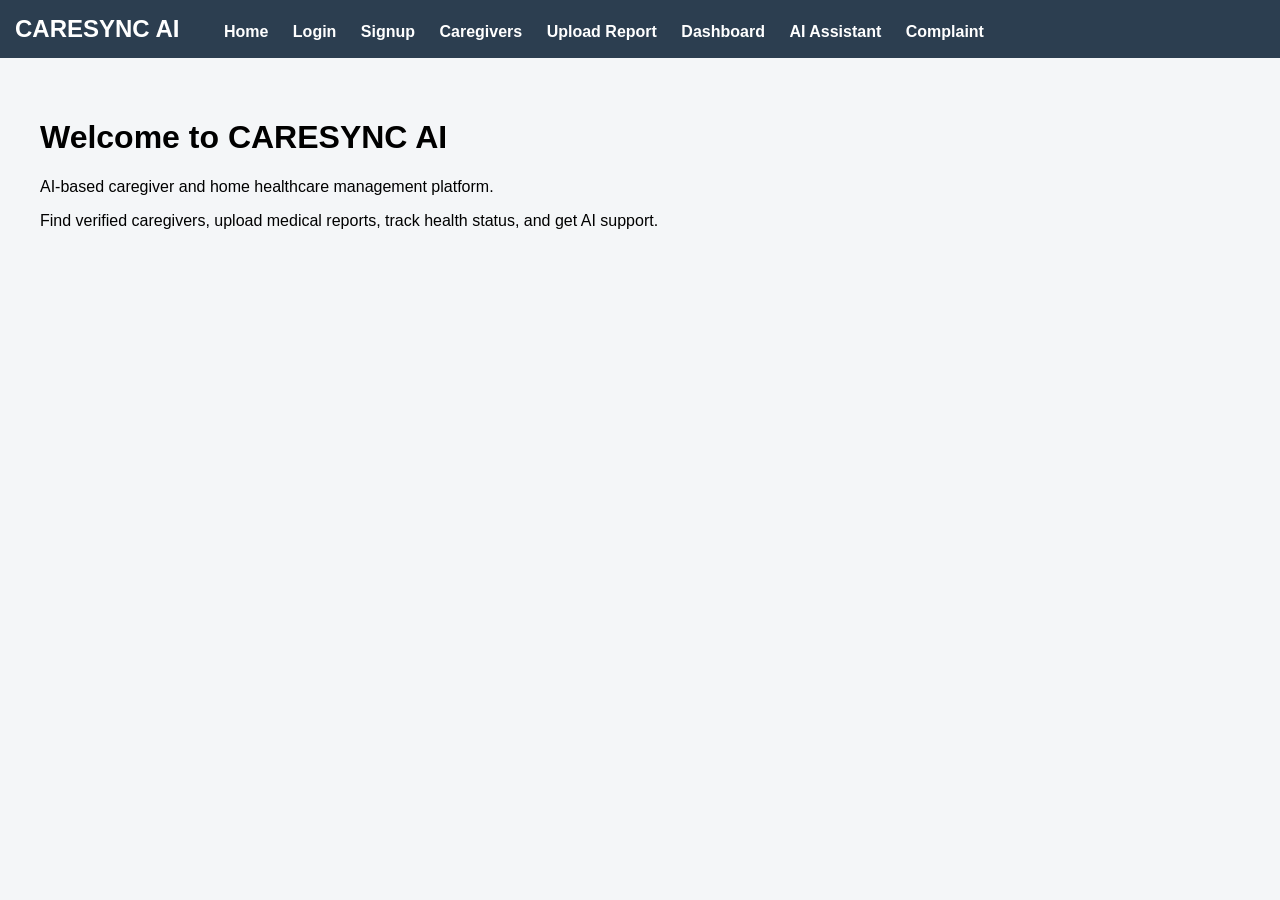
<file: index.html>
<!DOCTYPE html>
<html>
<head>
<title>CARESYNC AI</title>
<link rel="stylesheet" href="/static/style.css">
</head>

<body>

<div class="navbar">
<h2>CARESYNC AI</h2>

<a href="/">Home</a>
<a href="/login">Login</a>
<a href="/signup">Signup</a>
<a href="/caregivers">Caregivers</a>
<a href="/upload">Upload Report</a>
<a href="/dashboard">Dashboard</a>
<a href="/chatbot">AI Assistant</a>
<a href="/grievance">Complaint</a>
</div>

<div class="content">

<h1>Welcome to CARESYNC AI</h1>
<p>AI-based caregiver and home healthcare management platform.</p>

<p>Find verified caregivers, upload medical reports, track health status, and get AI support.</p>

</div>

</body>
</html>
</file>
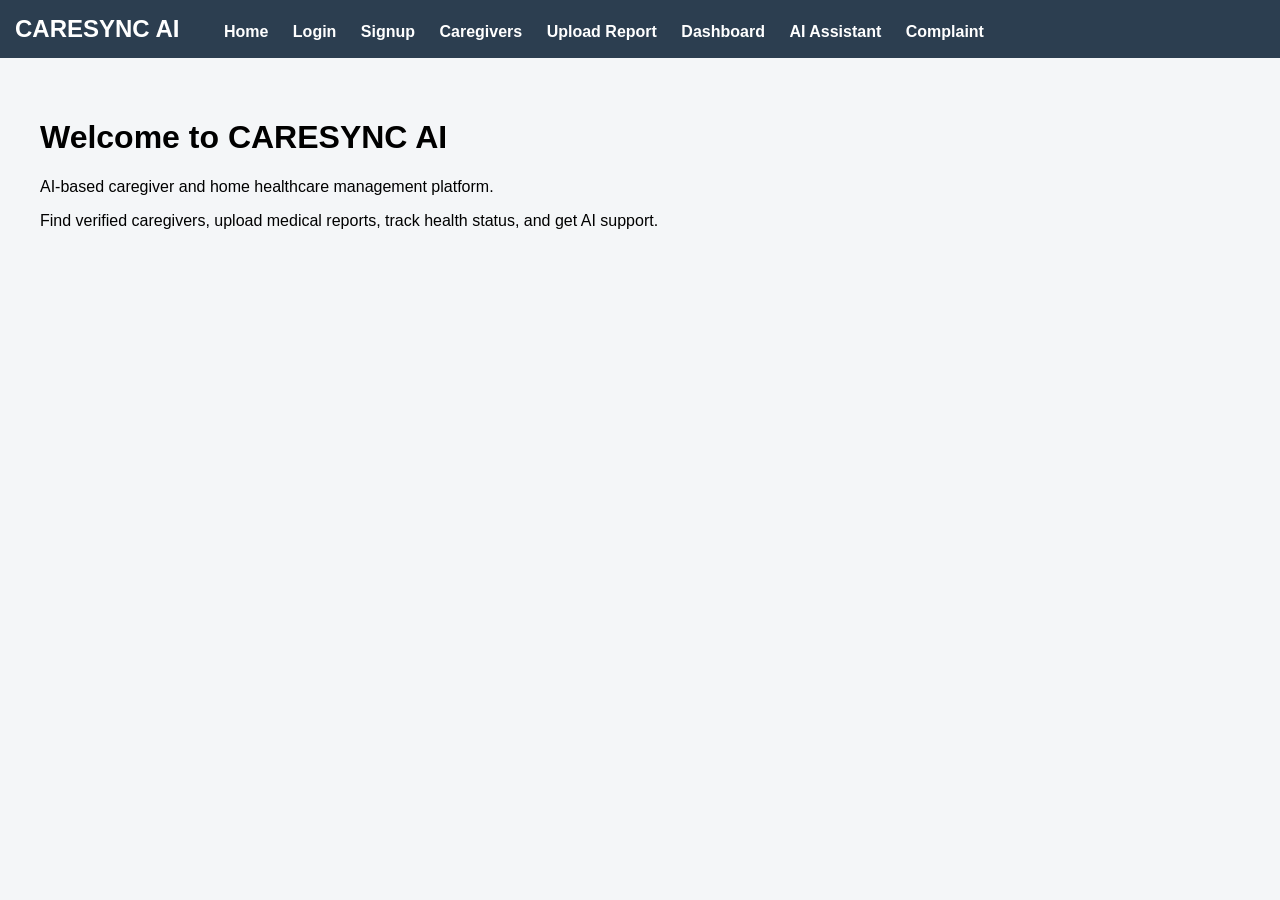
<file: templates/index.html>
<!DOCTYPE html>
<html>
<head>
<title>CARESYNC AI</title>
<link rel="stylesheet" href="/static/style.css">
</head>

<body>

<div class="navbar">
<h2>CARESYNC AI</h2>

<a href="/">Home</a>
<a href="/login">Login</a>
<a href="/signup">Signup</a>
<a href="/caregivers">Caregivers</a>
<a href="/upload">Upload Report</a>
<a href="/dashboard">Dashboard</a>
<a href="/chatbot">AI Assistant</a>
<a href="/grievance">Complaint</a>
</div>

<div class="content">

<h1>Welcome to CARESYNC AI</h1>
<p>AI-based caregiver and home healthcare management platform.</p>

<p>Find verified caregivers, upload medical reports, track health status, and get AI support.</p>

</div>

</body>
</html>
</file>
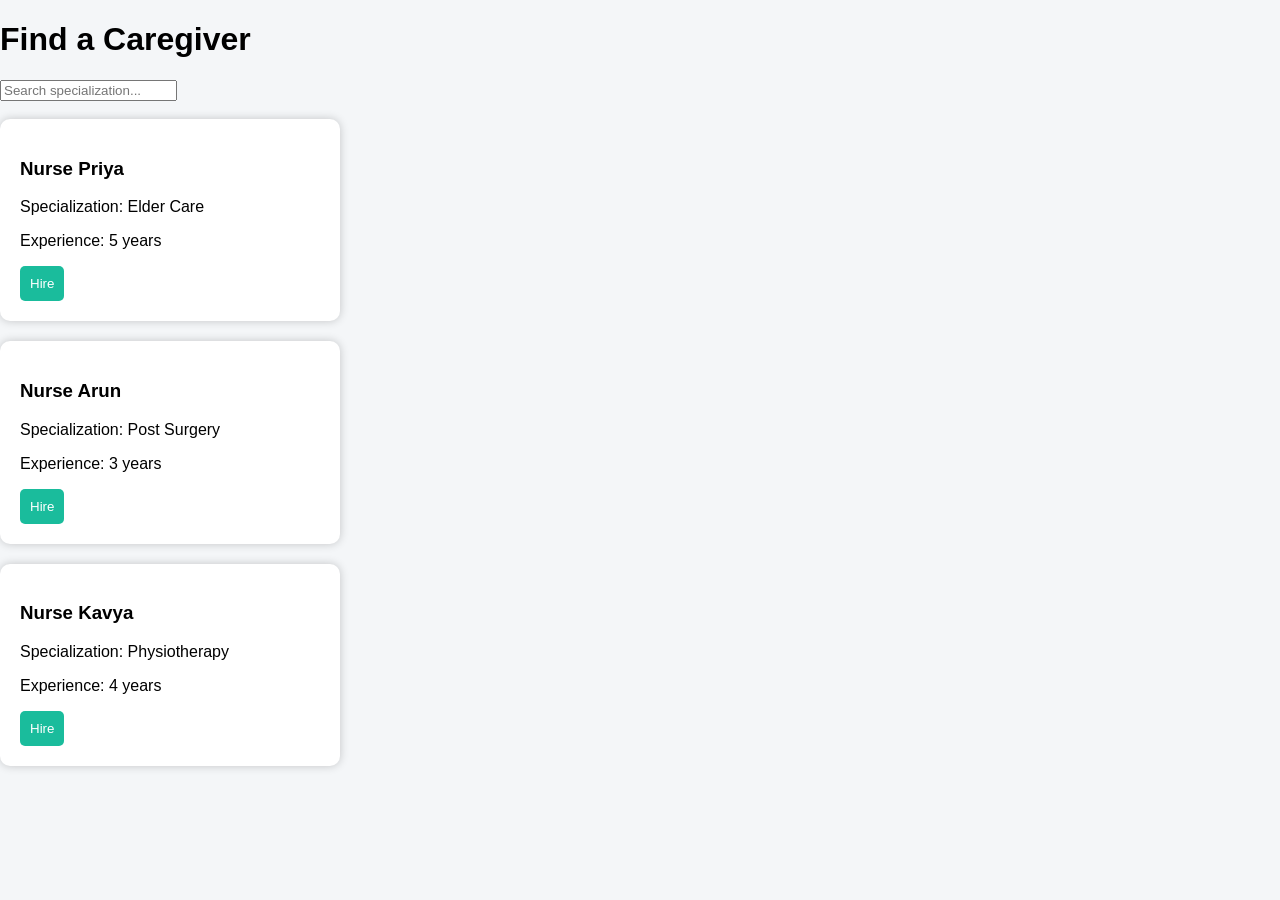
<file: caregivers.html>
<!DOCTYPE html>
<html>
<head>
<title>Caregivers</title>
<link rel="stylesheet" href="/static/style.css">
<script src="/static/script.js"></script>
</head>

<body>

<h1>Find a Caregiver</h1>

<input type="text" id="search" placeholder="Search specialization..." onkeyup="searchCaregiver()">

<br><br>

<div class="card caregiver">
<h3>Nurse Priya</h3>
<p>Specialization: Elder Care</p>
<p>Experience: 5 years</p>
<button>Hire</button>
</div>

<div class="card caregiver">
<h3>Nurse Arun</h3>
<p>Specialization: Post Surgery</p>
<p>Experience: 3 years</p>
<button>Hire</button>
</div>

<div class="card caregiver">
<h3>Nurse Kavya</h3>
<p>Specialization: Physiotherapy</p>
<p>Experience: 4 years</p>
<button>Hire</button>
</div>

</body>
</html>
</file>
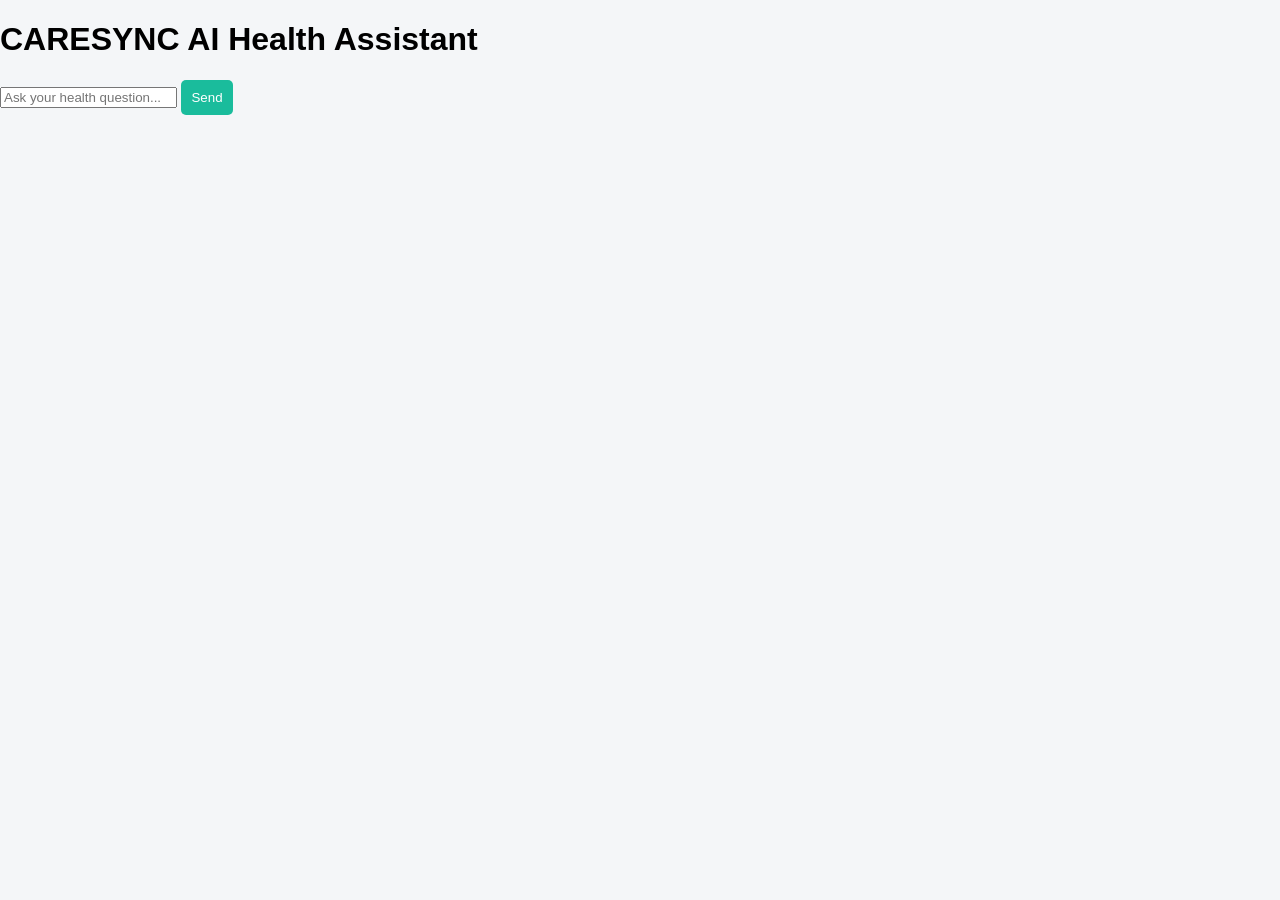
<file: chatbot.html>
<!DOCTYPE html>
<html>
<head>
<title>CARESYNC AI Chatbot</title>
<link rel="stylesheet" href="/static/style.css">
</head>

<body>

<h1>CARESYNC AI Health Assistant</h1>

<input type="text" id="userInput" placeholder="Ask your health question...">
<button onclick="getResponse()">Send</button>

<p id="botResponse"></p>

<script src="/static/script.js"></script>

</body>
</html>
</file>
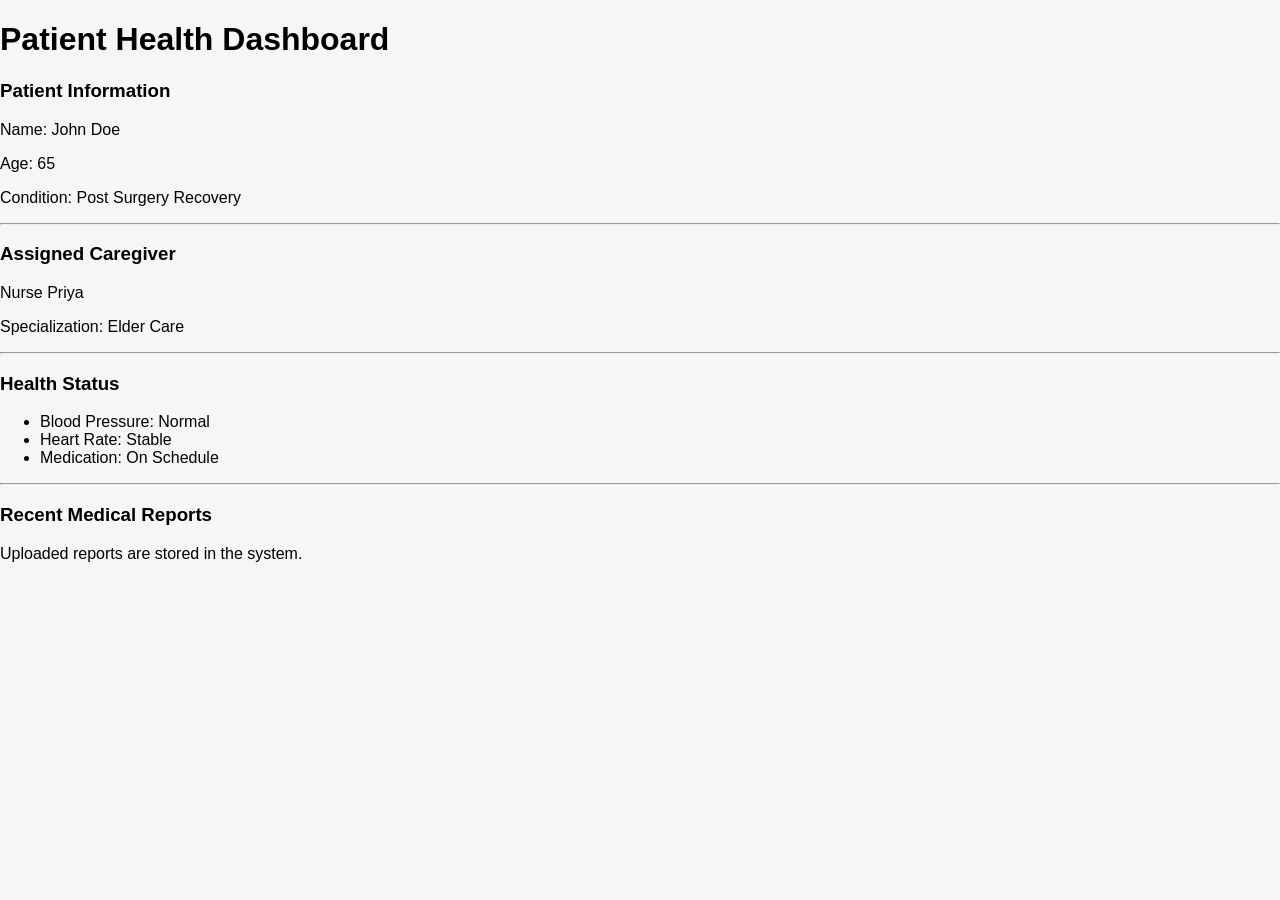
<file: dashboard.html>
<!DOCTYPE html>
<html>
<head>
<title>Patient Dashboard</title>
<link rel="stylesheet" href="/static/style.css">
</head>

<body>

<h1>Patient Health Dashboard</h1>

<h3>Patient Information</h3>
<p>Name: John Doe</p>
<p>Age: 65</p>
<p>Condition: Post Surgery Recovery</p>

<hr>

<h3>Assigned Caregiver</h3>
<p>Nurse Priya</p>
<p>Specialization: Elder Care</p>

<hr>

<h3>Health Status</h3>
<ul>
<li>Blood Pressure: Normal</li>
<li>Heart Rate: Stable</li>
<li>Medication: On Schedule</li>
</ul>

<hr>

<h3>Recent Medical Reports</h3>
<p>Uploaded reports are stored in the system.</p>

</body>
</html>
</file>
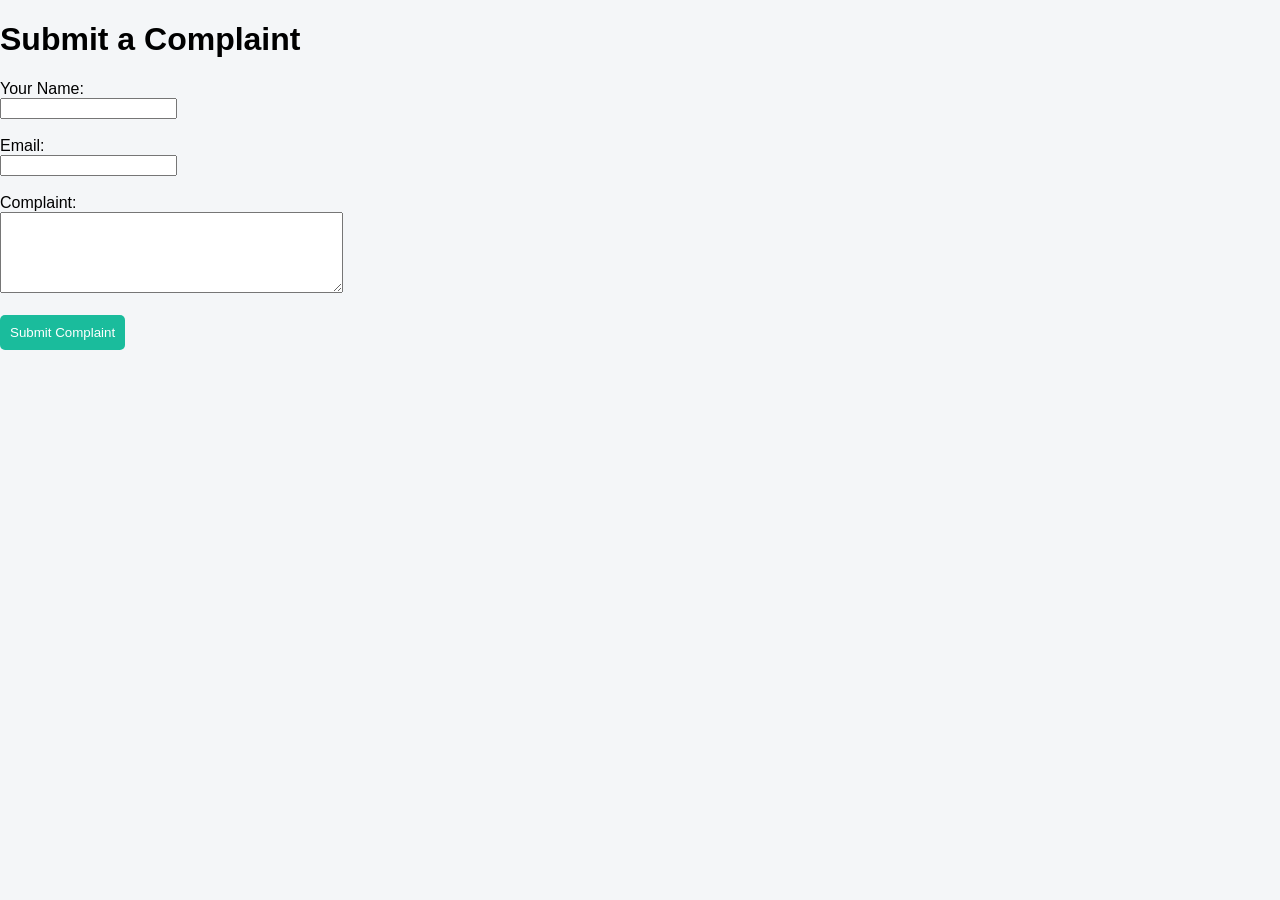
<file: grievance.html>
<!DOCTYPE html>
<html>
<head>
<title>Complaint / Grievance</title>
<link rel="stylesheet" href="/static/style.css">
</head>

<body>

<h1>Submit a Complaint</h1>

<form action="/grievance" method="post">

<label>Your Name:</label><br>
<input type="text" name="name"><br><br>

<label>Email:</label><br>
<input type="email" name="email"><br><br>

<label>Complaint:</label><br>
<textarea name="complaint" rows="5" cols="40"></textarea><br><br>

<button type="submit">Submit Complaint</button>

</form>

</body>
</html>
</file>
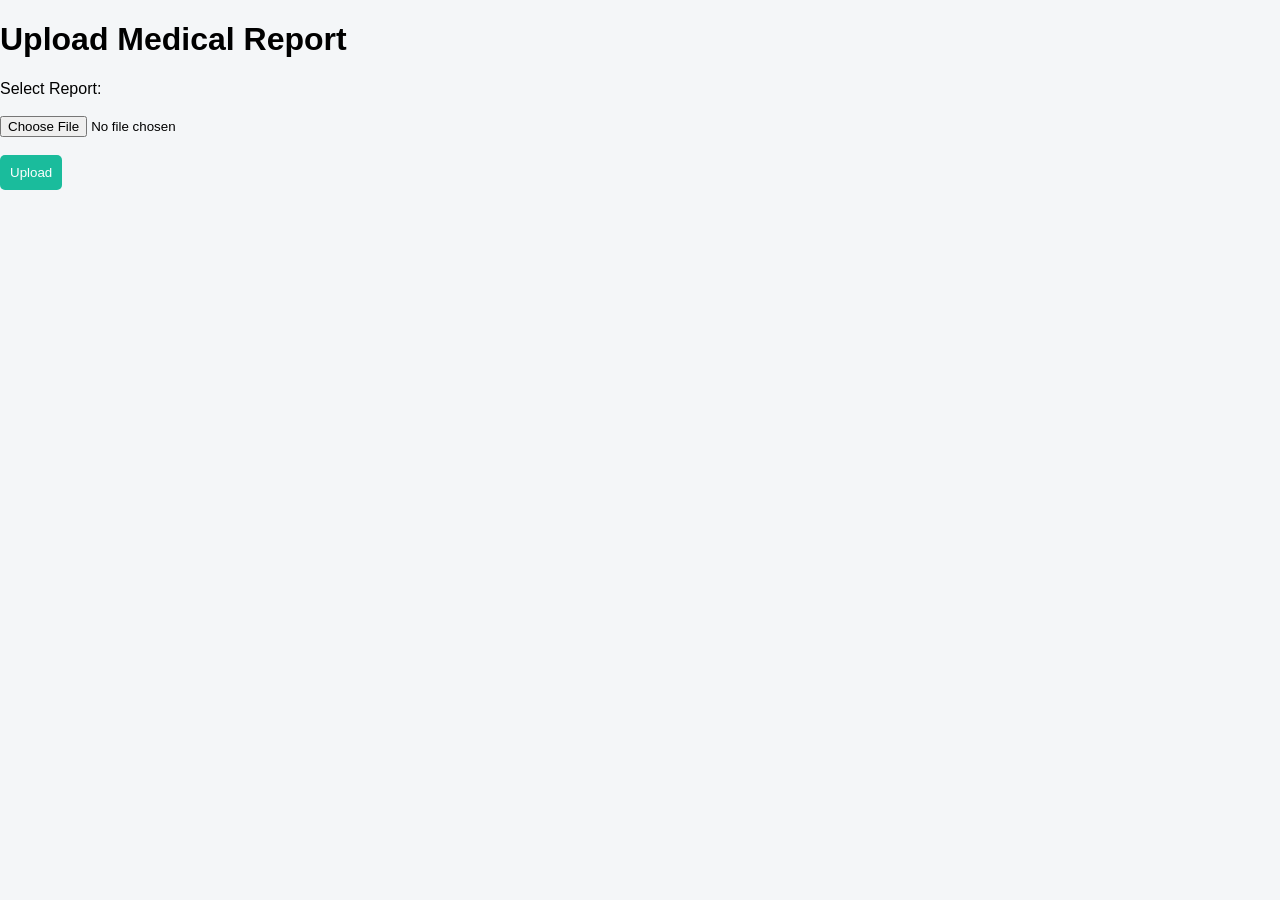
<file: upload.html>
<!DOCTYPE html>
<html>
<head>
<title>Upload Medical Report</title>
<link rel="stylesheet" href="/static/style.css">
</head>

<body>

<h1>Upload Medical Report</h1>

<form action="/upload" method="post" enctype="multipart/form-data">

<label>Select Report:</label><br><br>
<input type="file" name="report"><br><br>

<button type="submit">Upload</button>

</form>

</body>
</html>
</file>
<file: static/style.css>
body{
font-family: Arial;
margin:0;
background:#f4f6f8;
}

.navbar{
background:#2c3e50;
padding:15px;
}

.navbar h2{
color:white;
display:inline;
margin-right:40px;
}

.navbar a{
color:white;
margin-right:20px;
text-decoration:none;
font-weight:bold;
}

.navbar a:hover{
color:#1abc9c;
}

.content{
padding:40px;
}

.card{
background:white;
padding:20px;
border-radius:10px;
width:300px;
box-shadow:0 0 10px rgba(0,0,0,0.2);
margin-bottom:20px;
}

button{
background:#1abc9c;
border:none;
padding:10px;
color:white;
border-radius:5px;
}
</file>
